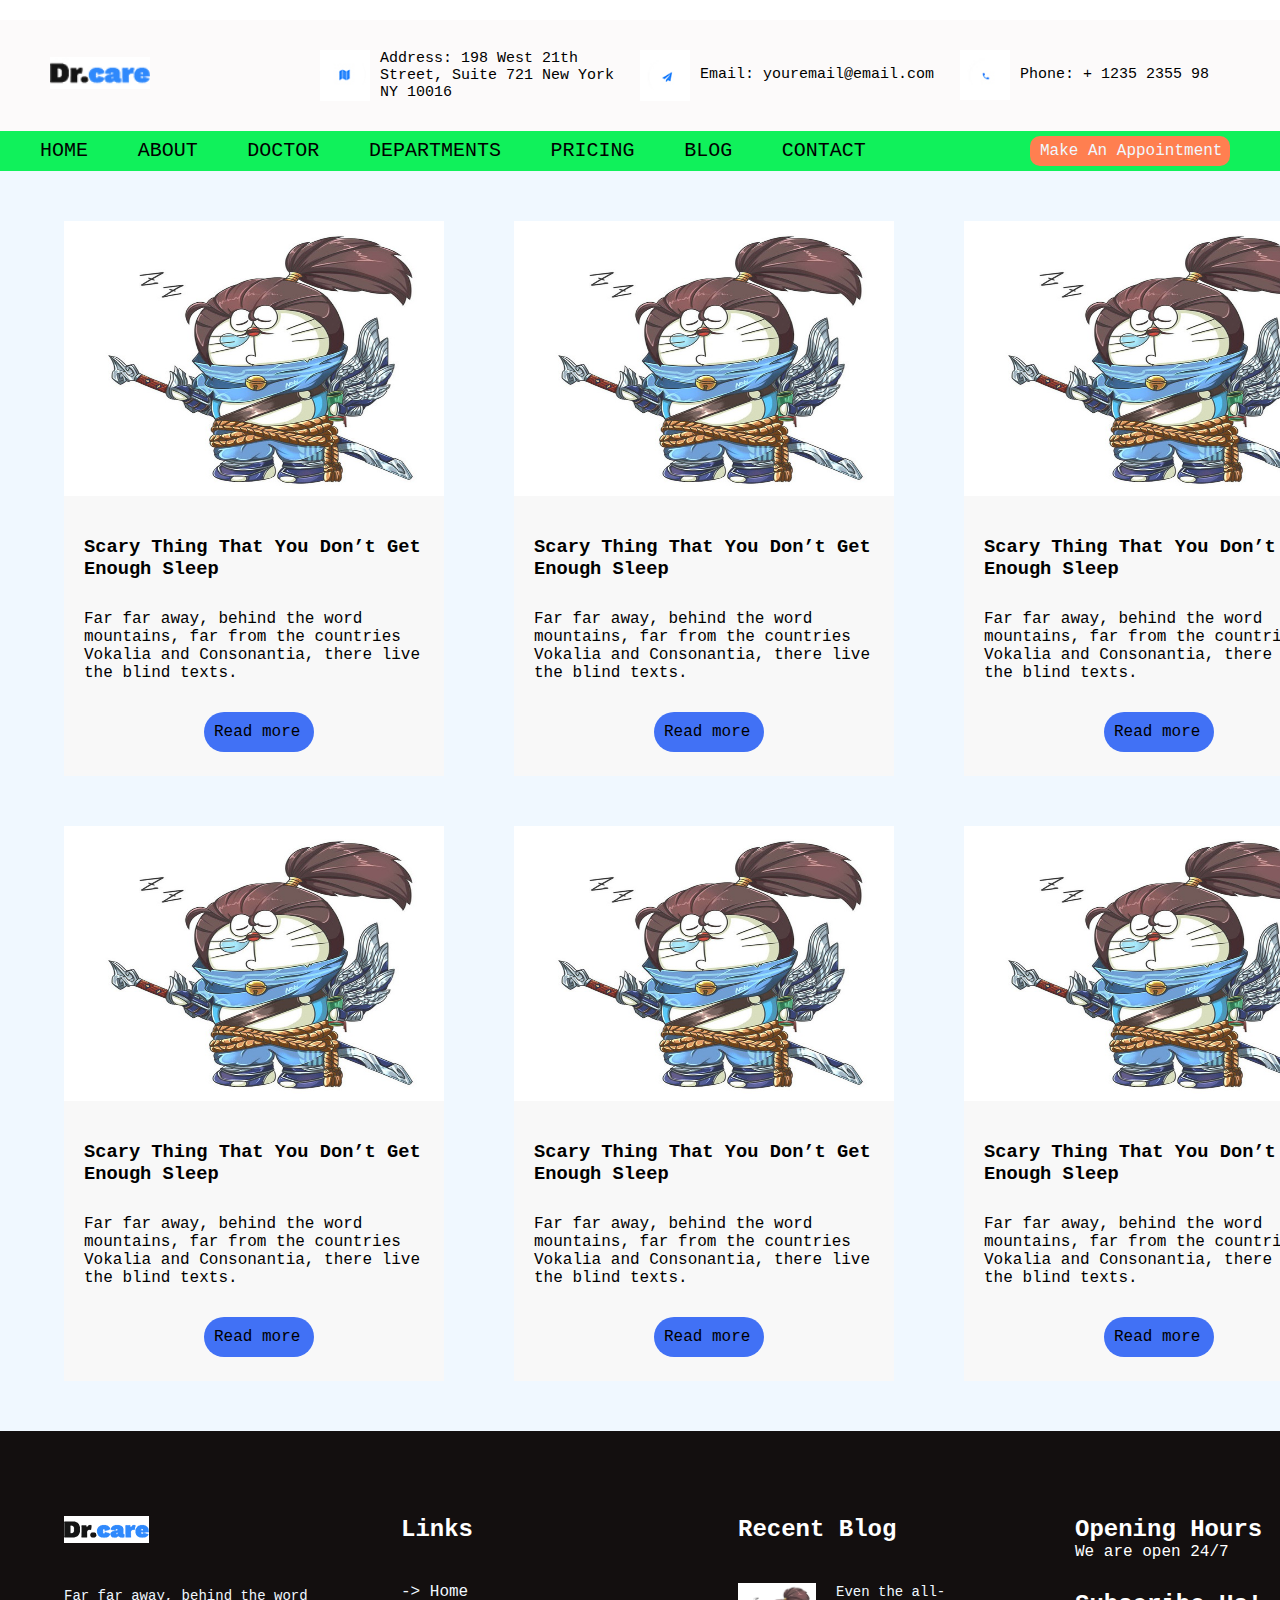
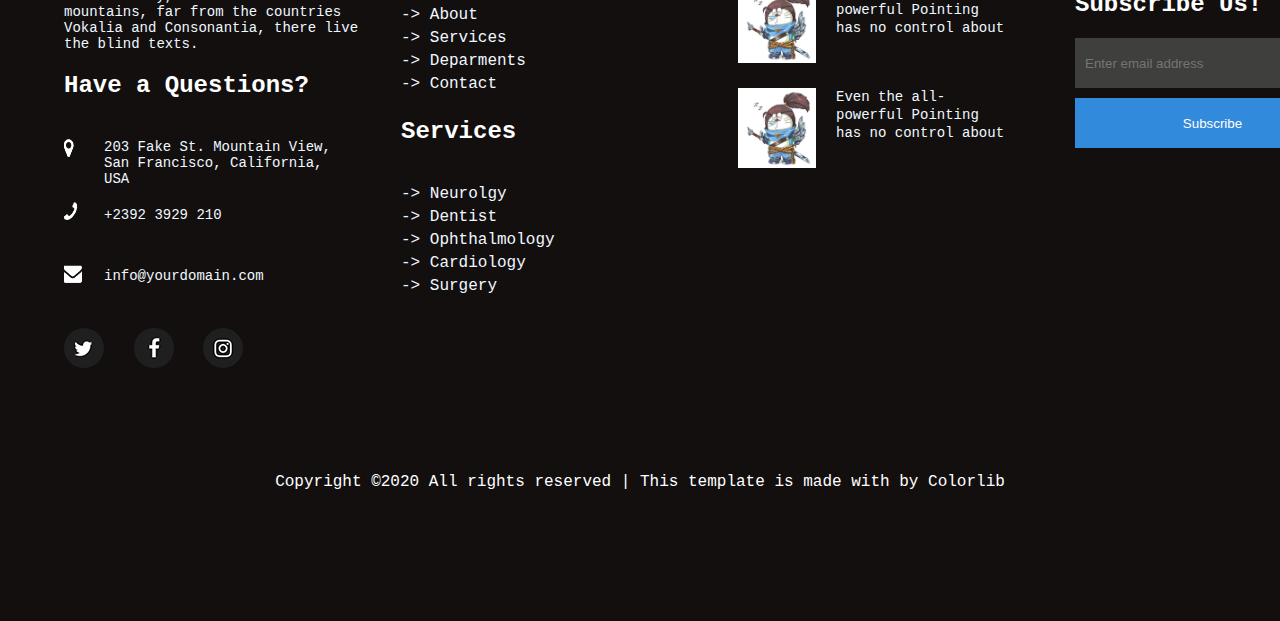
<file: blog.html>
<!DOCTYPE html>
<html lang="en">
<head>
    <meta charset="UTF-8">
    <meta name="viewport" content="width=device-width, initial-scale=1.0">
    <title>blog</title>
    <link rel="stylesheet" href="./style.css/blog.css">
</head>
<body>
    <div class="container">
        <header>
            <div class="header-nav-item">
                <div class="header-top-logo">
                    <a href="#"><img src="./images/logo.jpg" alt="" id="logo"> </a>
                </div>
                <div class="nav-item-address">
                    <div class="nav-item-address-img">
                        <img src="./images/book.jpg" alt="">
                    </div>
                    <div class="nav-item-address-desc">
                        <span>Address: 198 West 21th Street, Suite 721 New York NY 10016</span>
                    </div>
                </div>
                <div class="nav-item-email">
                    <div class="nav-item-email-img">
                        <img src="./images/vitri.jpg" alt="">
                    </div>
                    <div class="nav-item-email-desc">
                        <span>Email: youremail@email.com</span>
                    </div>
                </div>
                <div class="nav-item-phone">
                    <div class="nav-item-phone-img">
                        <img src="./images/phone.jpg" alt="">
                    </div>
                    <div class="nav-item-phone-desc">
                        <span>Phone: + 1235 2355 98</span>
                    </div>
                </div>
            </div>
            <!-- end header-nav-item -->
            <div class="header-nav-menu">
                <div class="nav-menu">
                    <nav>
                        <ul>
                            <li><a href="#">HOME</a></li>
                            <li><a href="#">ABOUT</a></li>
                            <li><a href="#">DOCTOR</a></li>
                            <li><a href="#">DEPARTMENTS</a></li>
                            <li><a href="#">PRICING</a></li>
                            <li><a href="#">BLOG</a></li>
                            <li><a href="#">CONTACT</a></li>
                        </ul>
                    </nav>
                </div>
                <div class="nav-appointment">
                    <a href="#">Make An Appointment</a>
                </div>
            </div>
            <!-- end header-nav-menu -->
        </header>
        <!-- end header -->
        <main>
            <div class="content">
                <section class="content-nav-heading">
                    <article class="nav-heading-col">
                        <div class="col-img">
                            <a href=""><img src="./images/yasuoDO.jpg" alt=""></a>
                        </div>
                        <div class="col-item">
                            <h3><a href="#">Scary Thing That You Don’t Get Enough Sleep</a></h3>
                            <p>Far far away, behind the word mountains, far from the countries Vokalia and Consonantia, there live the blind texts.</p>
                            <div class="read">
                                <a href="#">Read more</a>
                            </div>
                        </div>
                    </article>
                    <article class="nav-heading-col">
                        <div class="col-img">
                            <a href=""><img src="./images/yasuoDO.jpg" alt=""></a>
                        </div>
                        <div class="col-item">
                            <h3><a href="#">Scary Thing That You Don’t Get Enough Sleep</a></h3>
                            <p>Far far away, behind the word mountains, far from the countries Vokalia and Consonantia, there live the blind texts.</p>
                            <div class="read">
                                <a href="#">Read more</a>
                            </div>
                        </div>
                    </article>
                    <article class="nav-heading-col">
                        <div class="col-img">
                            <a href=""><img src="./images/yasuoDO.jpg" alt=""></a>
                        </div>
                        <div class="col-item">
                            <h3><a href="#">Scary Thing That You Don’t Get Enough Sleep</a></h3>
                            <p>Far far away, behind the word mountains, far from the countries Vokalia and Consonantia, there live the blind texts.</p>
                            <div class="read">
                                <a href="#">Read more</a>
                            </div>
                        </div>
                    </article>
                </section>
                <section class="content-nav-bottom">
                    <article class="nav-heading-col">
                        <div class="col-img">
                            <a href=""><img src="./images/yasuoDO.jpg" alt=""></a>
                        </div>
                        <div class="col-item">
                            <h3><a href="#">Scary Thing That You Don’t Get Enough Sleep</a></h3>
                            <p>Far far away, behind the word mountains, far from the countries Vokalia and Consonantia, there live the blind texts.</p>
                            <div class="read">
                                <a href="#">Read more</a>
                            </div>
                        </div>
                    </article>
                    <article class="nav-heading-col">
                        <div class="col-img">
                            <a href=""><img src="./images/yasuoDO.jpg" alt=""></a>
                        </div>
                        <div class="col-item">
                            <h3><a href="#">Scary Thing That You Don’t Get Enough Sleep</a></h3>
                            <p>Far far away, behind the word mountains, far from the countries Vokalia and Consonantia, there live the blind texts.</p>
                            <div class="read">
                                <a href="#">Read more</a>
                            </div>
                        </div>
                    </article>
                    <article class="nav-heading-col">
                        <div class="col-img">
                            <a href=""><img src="./images/yasuoDO.jpg" alt=""></a>
                        </div>
                        <div class="col-item">
                            <h3><a href="#">Scary Thing That You Don’t Get Enough Sleep</a></h3>
                            <p>Far far away, behind the word mountains, far from the countries Vokalia and Consonantia, there live the blind texts.</p>
                            <div class="read">
                                <a href="#">Read more</a>
                            </div>
                        </div>
                    </article>
                </section>
            </div>
            <!-- end content -->
        </main>
        <!-- end main -->
        <footer>
            <div class="footer-heading">
                <section class="footer-col-one">
                    <div class="one-logo">
                        <a href="#"><img src="./images/logo.jpg" alt=""></a>
                    </div>
                    <div class="one-text">
                        <p>Far far away, behind the word mountains, far from the countries Vokalia and Consonantia,
                            there live the blind texts.</p>
                    </div>
                    <h2>Have a Questions?</h2>
                    <div class="one-questions">
                        <div class="one-questions-img">
                            <img src="./images/address.png" alt="">
                            <img src="./images/mobileP.png" alt="">
                            <img src="./images/gmail.png" alt="">
                        </div>
                        <div class="one-questions-text">
                            <span> 203 Fake St. Mountain View, San Francisco, California, USA</span>
                            <a href="#"> +2392 3929 210 </a>
                            <a href="#" id="email"> info@yourdomain.com</a>
                        </div>
                    </div>
                    <div class="one-item">
                        <a href="#"><img src="./images/tw.png" alt=""></a>
                        <a href="#"><img src="./images/fb.png" alt=""></a>
                        <a href="#"><img src="./images/intar.png" alt=""></a>
                    </div>
                </section>
                <section class="footer-col-two">
                    <div class="two-links">
                        <h2>Links</h2>
                    </div>
                    <div class="two-nav-text">
                        <a href="#">-> Home</a>
                        <a href="#">-> About</a>
                        <a href="#">-> Services</a>
                        <a href="#">-> Deparments</a>
                        <a href="#">-> Contact</a>
                    </div>
                    <div class="tow-services">
                        <h2>Services</h2>
                    </div>
                    <div class="two-nav-ser-text">
                        <a href="#">-> Neurolgy</a>
                        <a href="#">-> Dentist</a>
                        <a href="#">-> Ophthalmology</a>
                        <a href="#">-> Cardiology</a>
                        <a href="#">-> Surgery</a>
                    </div>
                </section>
                <section class="footer-col-three">
                    <div class="three-blog">
                        <h2>Recent Blog</h2>
                    </div>
                    <div class="three-blog-item">
                        <div class="blog-item-img">
                            <img src="./images/yasuoDO.jpg" alt="">
                        </div>
                        <div class="blog-item-text">
                            <a href="#">Even the all-powerful Pointing has no control about</a>
                        </div>
                    </div>
                    <div class="three-blog-item">
                        <div class="blog-item-img">
                            <img src="./images/yasuoDO.jpg" alt="">
                        </div>
                        <div class="blog-item-text">
                            <a href="#">Even the all-powerful Pointing has no control about</a>
                        </div>
                    </div>
                </section>
                <section class="footer-col-four">
                    <div class="four-hours">
                        <h2>Opening Hours</h2>
                        <span>We are open 24/7</span>
                        <h2>Subscribe Us!</h2>
                    </div>
                    <div class="form-email">
                        <form action="#">
                            <input type="email" name="" id="gmail" placeholder="Enter email address">
                            <input type="submit" value="Subscribe" id="submit">
                        </form>
                    </div>
                </section>
            </div>
            <div class="footer-bottom">
                <span>
                    Copyright ©2020 All rights reserved | This template is made with by Colorlib
                </span>
            </div>
        </footer>
        <!-- end footer -->
    </div>
    <!-- end container -->
</body>
</html>
</file>
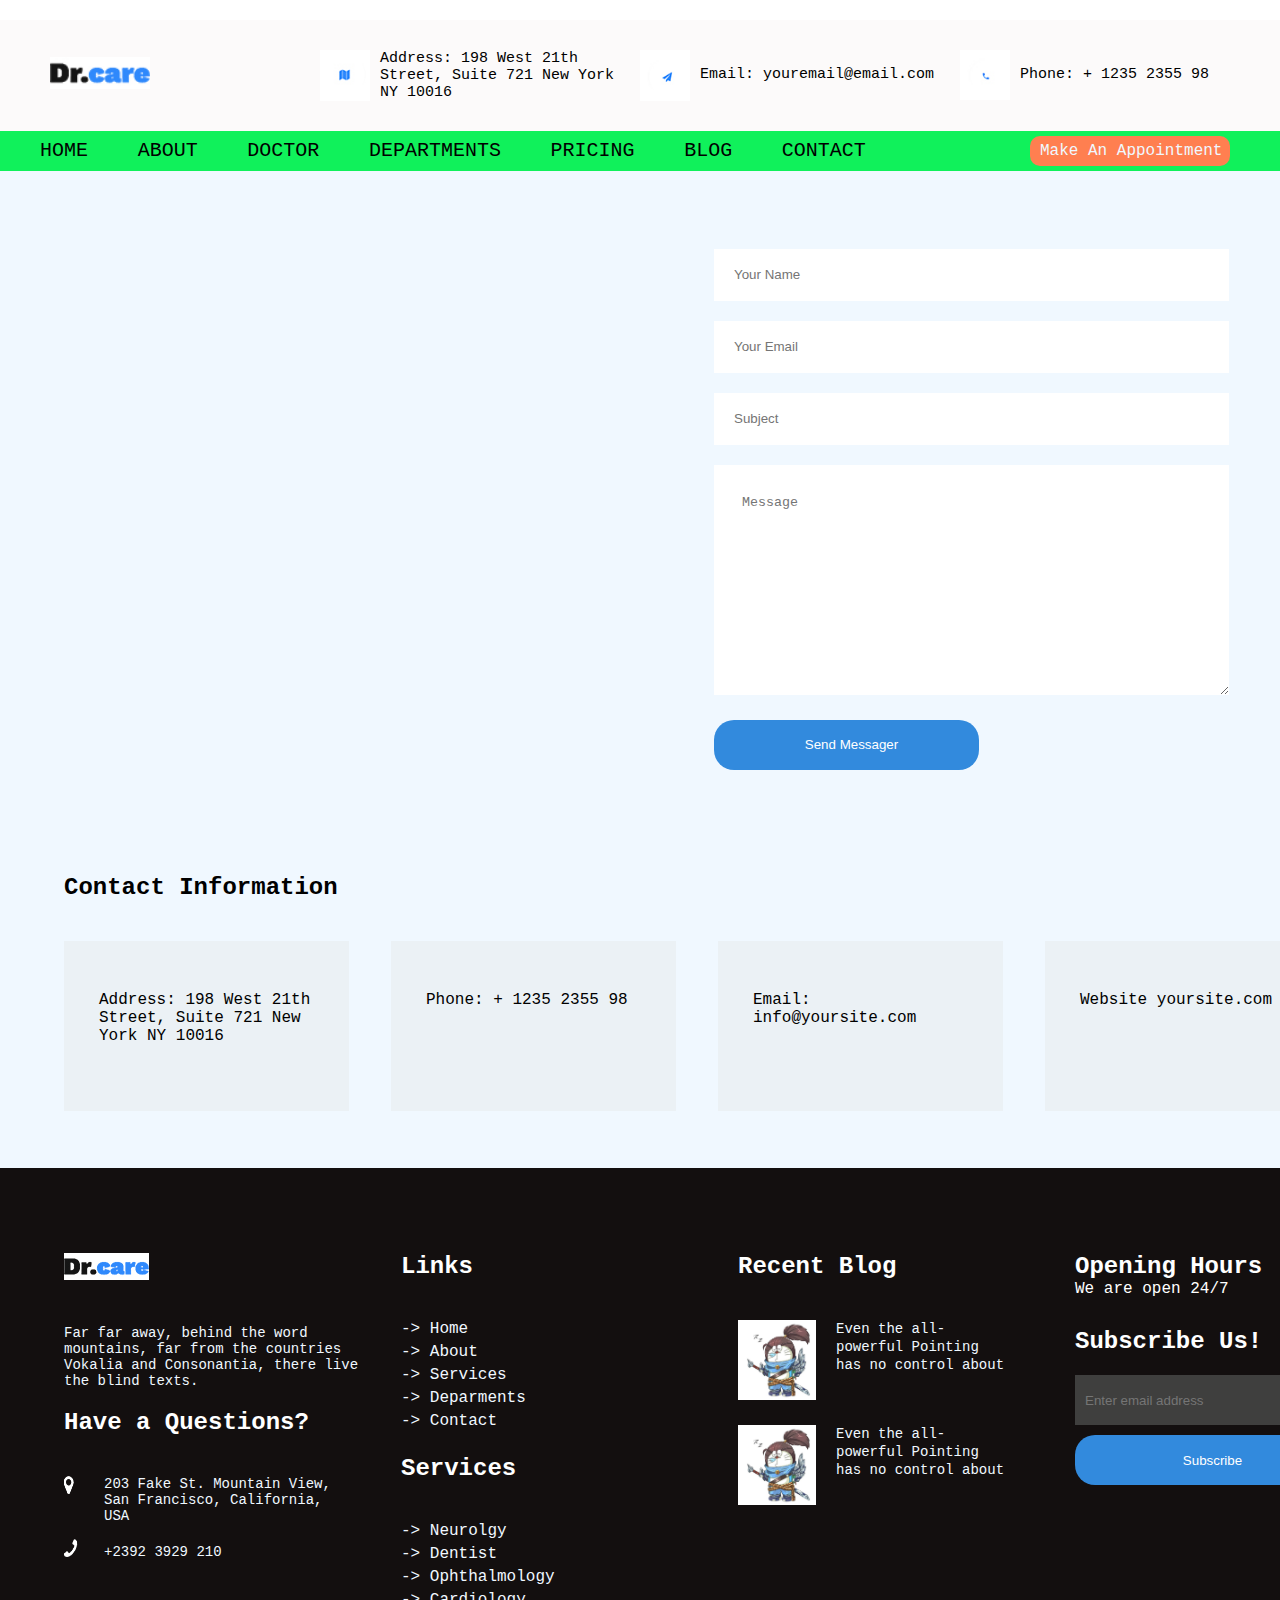
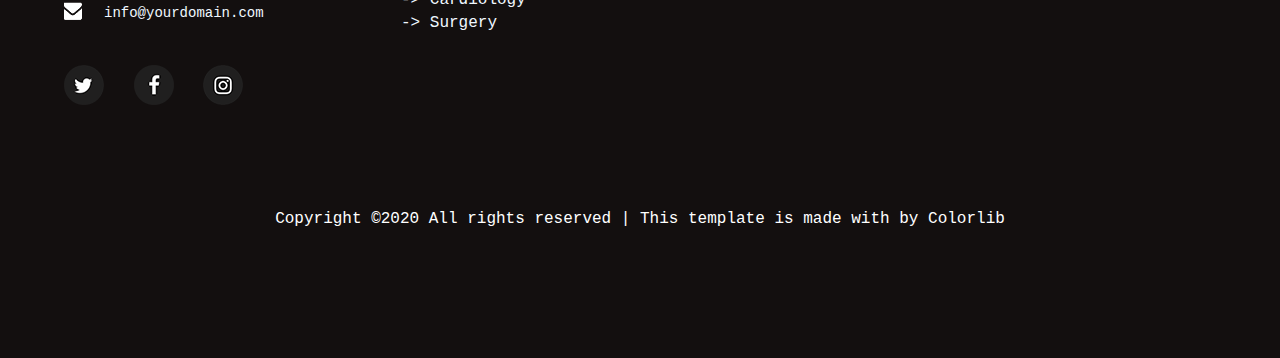
<file: contact.html>
<!DOCTYPE html>
<html lang="en">
<head>
    <meta charset="UTF-8">
    <meta name="viewport" content="width=device-width, initial-scale=1.0">
    <title>contact</title>
    <link rel="stylesheet" href="./style.css/contact.css">
</head>
<body>
    <div class="container">
        <header>
            <div class="header-nav-item">
                <div class="header-top-logo">
                    <a href="#"><img src="./images/logo.jpg" alt="" id="logo"> </a>
                </div>
                <div class="nav-item-address">
                    <div class="nav-item-address-img">
                        <img src="./images/book.jpg" alt="">
                    </div>
                    <div class="nav-item-address-desc">
                        <span>Address: 198 West 21th Street, Suite 721 New York NY 10016</span>
                    </div>
                </div>
                <div class="nav-item-email">
                    <div class="nav-item-email-img">
                        <img src="./images/vitri.jpg" alt="">
                    </div>
                    <div class="nav-item-email-desc">
                        <span>Email: youremail@email.com</span>
                    </div>
                </div>
                <div class="nav-item-phone">
                    <div class="nav-item-phone-img">
                        <img src="./images/phone.jpg" alt="">
                    </div>
                    <div class="nav-item-phone-desc">
                        <span>Phone: + 1235 2355 98</span>
                    </div>
                </div>
            </div>
            <!-- end header-nav-item -->
            <div class="header-nav-menu">
                <div class="nav-menu">
                    <nav>
                        <ul>
                            <li><a href="#">HOME</a></li>
                            <li><a href="#">ABOUT</a></li>
                            <li><a href="#">DOCTOR</a></li>
                            <li><a href="#">DEPARTMENTS</a></li>
                            <li><a href="#">PRICING</a></li>
                            <li><a href="#">BLOG</a></li>
                            <li><a href="#">CONTACT</a></li>
                        </ul>
                    </nav>
                </div>
                <div class="nav-appointment">
                    <a href="#">Make An Appointment</a>
                </div>
            </div>
            <!-- end header-nav-menu -->
        </header>
        <!-- end header -->
        <main>
            <div class="content">
                <div class="content-heading">
                    <div class="heading-ggmap">
                        <iframe src="https://www.google.com/maps/embed?pb=!1m18!1m12!1m3!1d3723.8639810443337!2d105.74459841486907!3d21.038127785993304!2m3!1f0!2f0!3f0!3m2!1i1024!2i768!4f13.1!3m3!1m2!1s0x313454b991d80fd5%3A0x53cefc99d6b0bf6f!2sFPT%20Polytechnic%20Hanoi!5e0!3m2!1sen!2s!4v1600691793238!5m2!1sen!2s" width="800" height="600" frameborder="0" style="border:0;" allowfullscreen="" aria-hidden="false" tabindex="0"></iframe>
                    </div>
                    <div class="heading-form">
                        <form action="#">
                            <input type="text" name="" id="Name" placeholder="Your Name">
                            <input type="text" name="" id="Email" placeholder="Your Email">
                            <input type="text" name="" id="Subject" placeholder="Subject">
                            <textarea name="" id="Messinger" cols="30" rows="7" placeholder=" Message"></textarea>
                            <input type="submit" name="" id="submit" value="Send Messager">
                        </form>
                    </div>
                </div>
                <div class="content-bottom">
                    <div class="content-h2">
                        <h2>Contact Information</h2>
                    </div>
                    <div class="content-contact-nav">
                        <div class="contact-nav-address">
                            <p>Address: 198 West 21th Street, Suite 721 New York NY 10016</p>
                        </div>
                        <div class="contact-nav-phone">
                            <p>Phone: + 1235 2355 98</p>
                        </div>
                        <div class="contact-nav-email">
                            <p>Email: info@yoursite.com</p>
                        </div>
                        <div class="contact-nav-website">
                            <p>Website yoursite.com</p>
                        </div>
                    </div>
                </div>
            </div>
            <!-- end content -->
        </main>
        <!-- end main -->
        <footer>
            <div class="footer-heading">
                <section class="footer-col-one">
                    <div class="one-logo">
                        <a href="#"><img src="./images/logo.jpg" alt=""></a>
                    </div>
                    <div class="one-text">
                        <p>Far far away, behind the word mountains, far from the countries Vokalia and Consonantia,
                            there live the blind texts.</p>
                    </div>
                    <h2>Have a Questions?</h2>
                    <div class="one-questions">
                        <div class="one-questions-img">
                            <img src="./images/address.png" alt="">
                            <img src="./images/mobileP.png" alt="">
                            <img src="./images/gmail.png" alt="">
                        </div>
                        <div class="one-questions-text">
                            <span> 203 Fake St. Mountain View, San Francisco, California, USA</span>
                            <a href="#"> +2392 3929 210 </a>
                            <a href="#" id="email"> info@yourdomain.com</a>
                        </div>
                    </div>
                    <div class="one-item">
                        <a href="#"><img src="./images/tw.png" alt=""></a>
                        <a href="#"><img src="./images/fb.png" alt=""></a>
                        <a href="#"><img src="./images/intar.png" alt=""></a>
                    </div>
                </section>
                <section class="footer-col-two">
                    <div class="two-links">
                        <h2>Links</h2>
                    </div>
                    <div class="two-nav-text">
                        <a href="#">-> Home</a>
                        <a href="#">-> About</a>
                        <a href="#">-> Services</a>
                        <a href="#">-> Deparments</a>
                        <a href="#">-> Contact</a>
                    </div>
                    <div class="tow-services">
                        <h2>Services</h2>
                    </div>
                    <div class="two-nav-ser-text">
                        <a href="#">-> Neurolgy</a>
                        <a href="#">-> Dentist</a>
                        <a href="#">-> Ophthalmology</a>
                        <a href="#">-> Cardiology</a>
                        <a href="#">-> Surgery</a>
                    </div>
                </section>
                <section class="footer-col-three">
                    <div class="three-blog">
                        <h2>Recent Blog</h2>
                    </div>
                    <div class="three-blog-item">
                        <div class="blog-item-img">
                            <img src="./images/yasuoDO.jpg" alt="">
                        </div>
                        <div class="blog-item-text">
                            <a href="#">Even the all-powerful Pointing has no control about</a>
                        </div>
                    </div>
                    <div class="three-blog-item">
                        <div class="blog-item-img">
                            <img src="./images/yasuoDO.jpg" alt="">
                        </div>
                        <div class="blog-item-text">
                            <a href="#">Even the all-powerful Pointing has no control about</a>
                        </div>
                    </div>
                </section>
                <section class="footer-col-four">
                    <div class="four-hours">
                        <h2>Opening Hours</h2>
                        <span>We are open 24/7</span>
                        <h2>Subscribe Us!</h2>
                    </div>
                    <div class="form-email">
                        <form action="#">
                            <input type="email" name="" id="gmail" placeholder="Enter email address">
                            <input type="submit" value="Subscribe" id="submit">
                        </form>
                    </div>
                </section>
            </div>
            <div class="footer-bottom">
                <span>
                    Copyright ©2020 All rights reserved | This template is made with by Colorlib
                </span>
            </div>
        </footer>
        <!-- end footer -->
    </div>
</body>
</html>
</file>
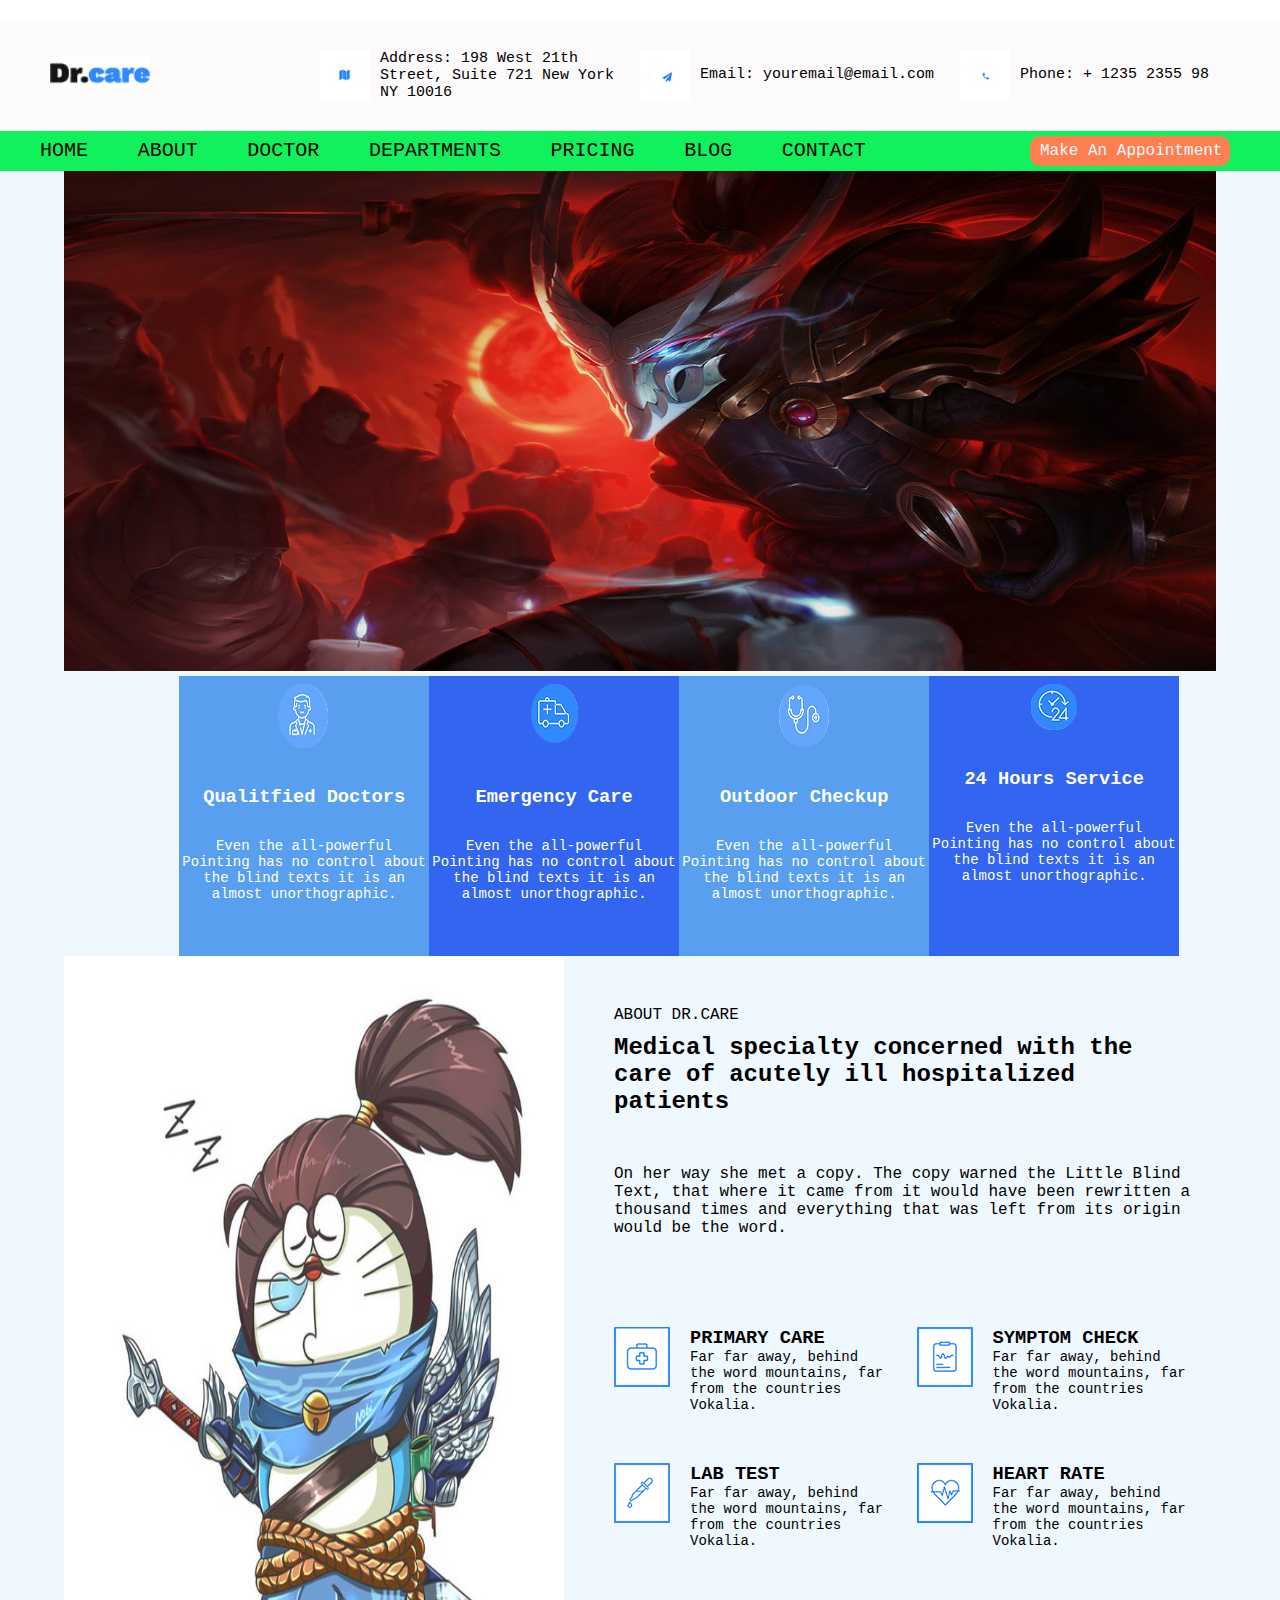
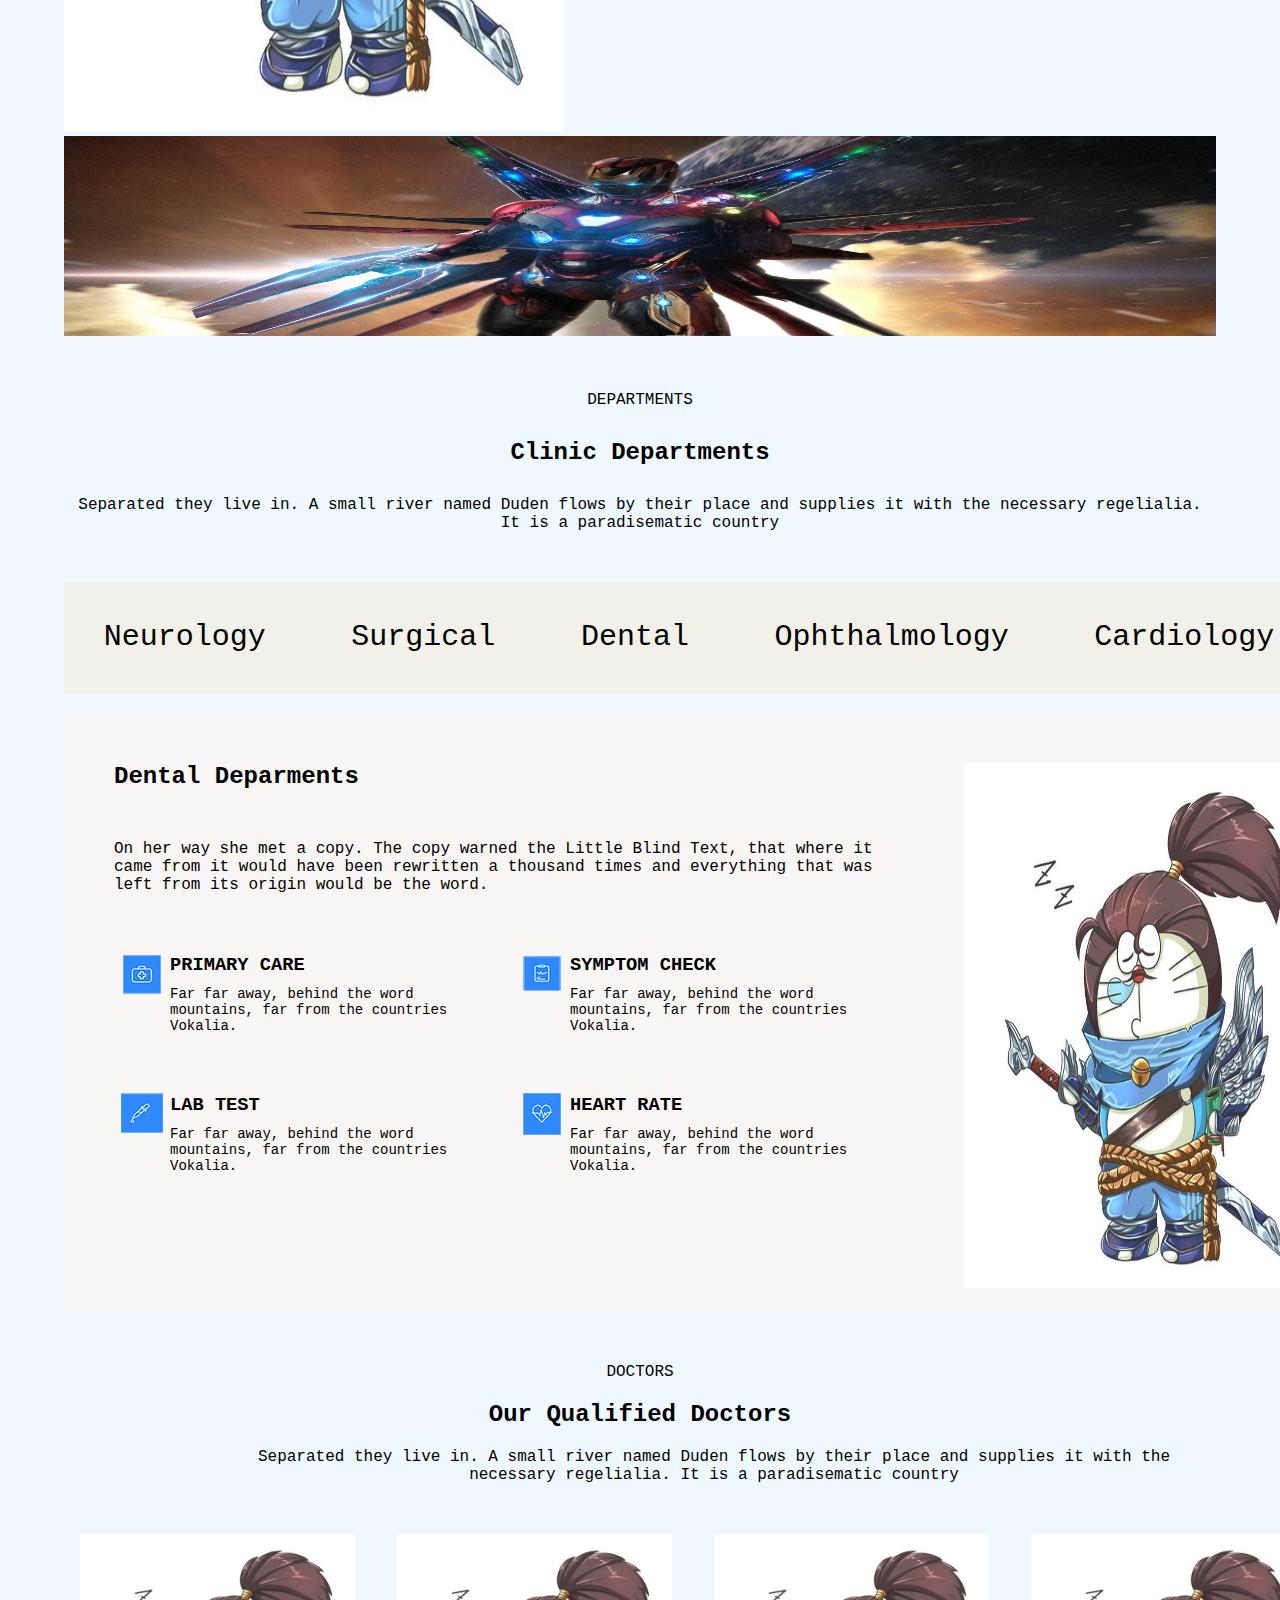
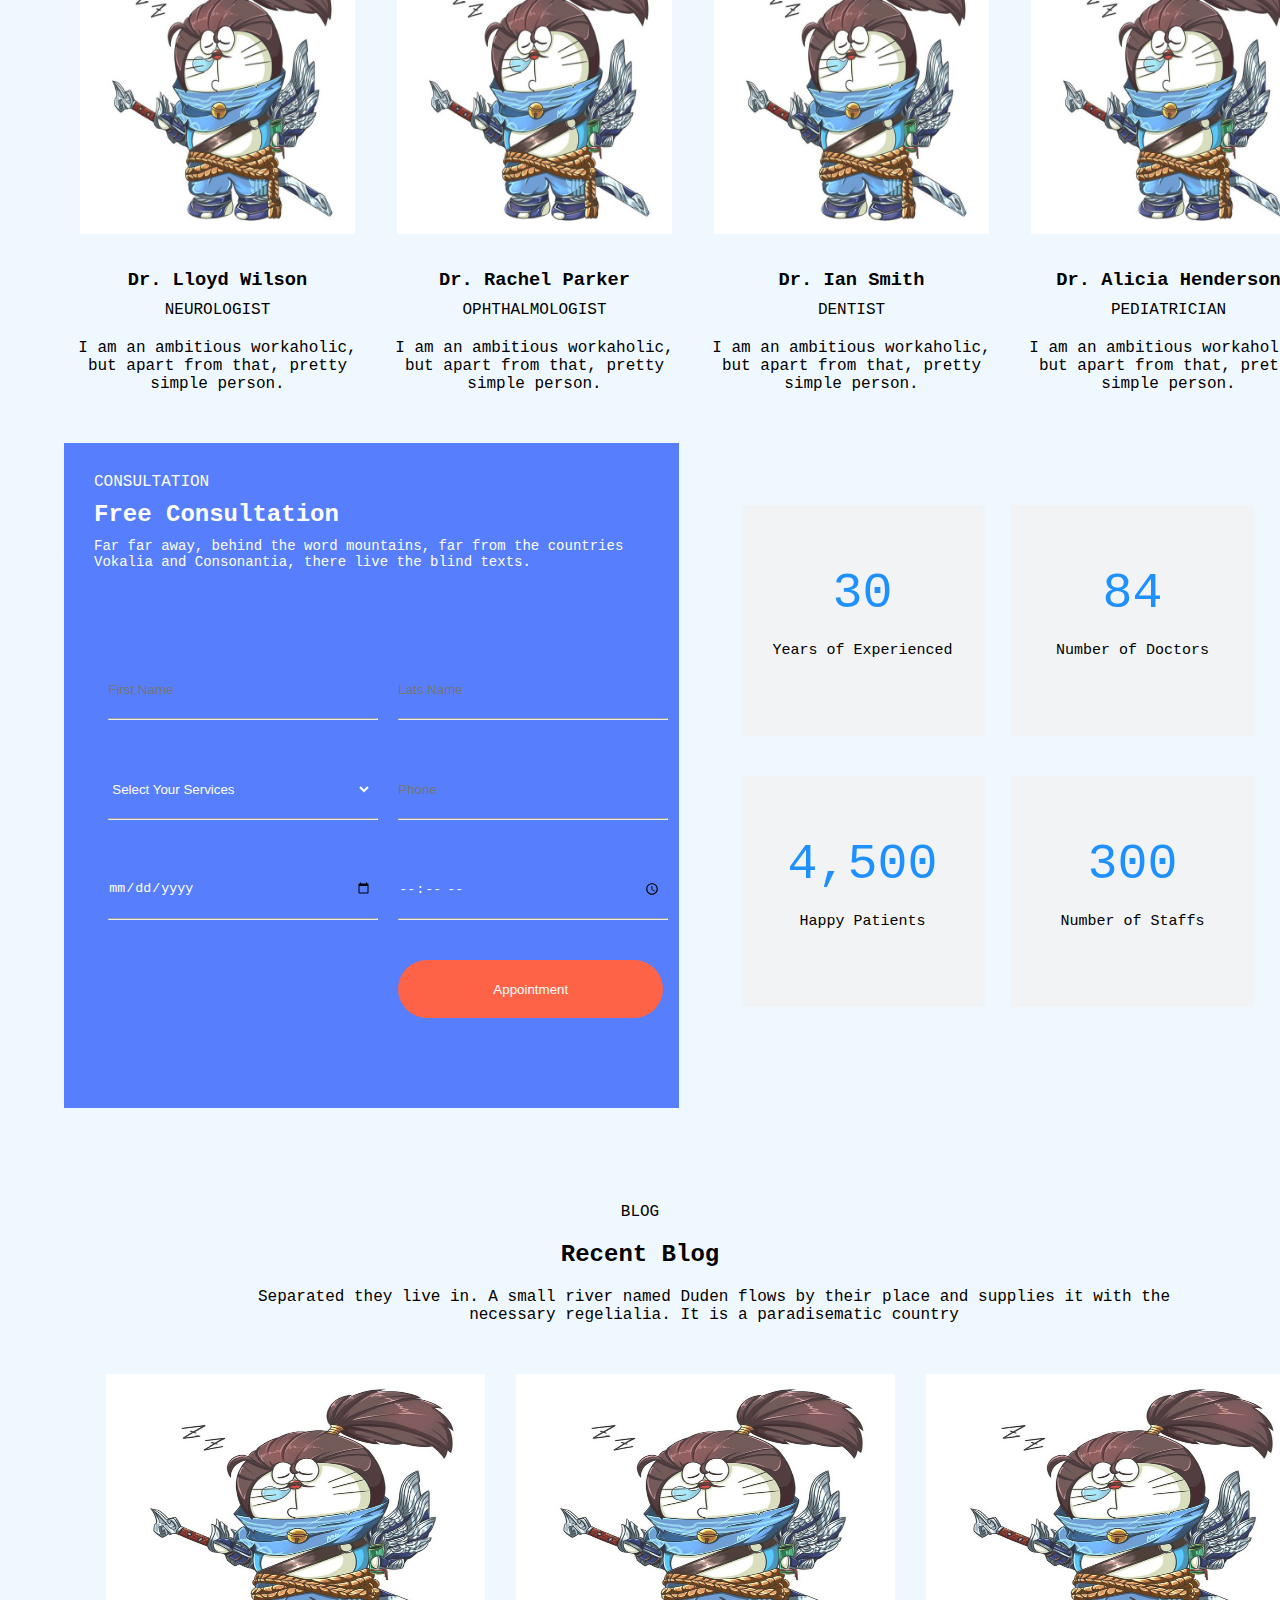
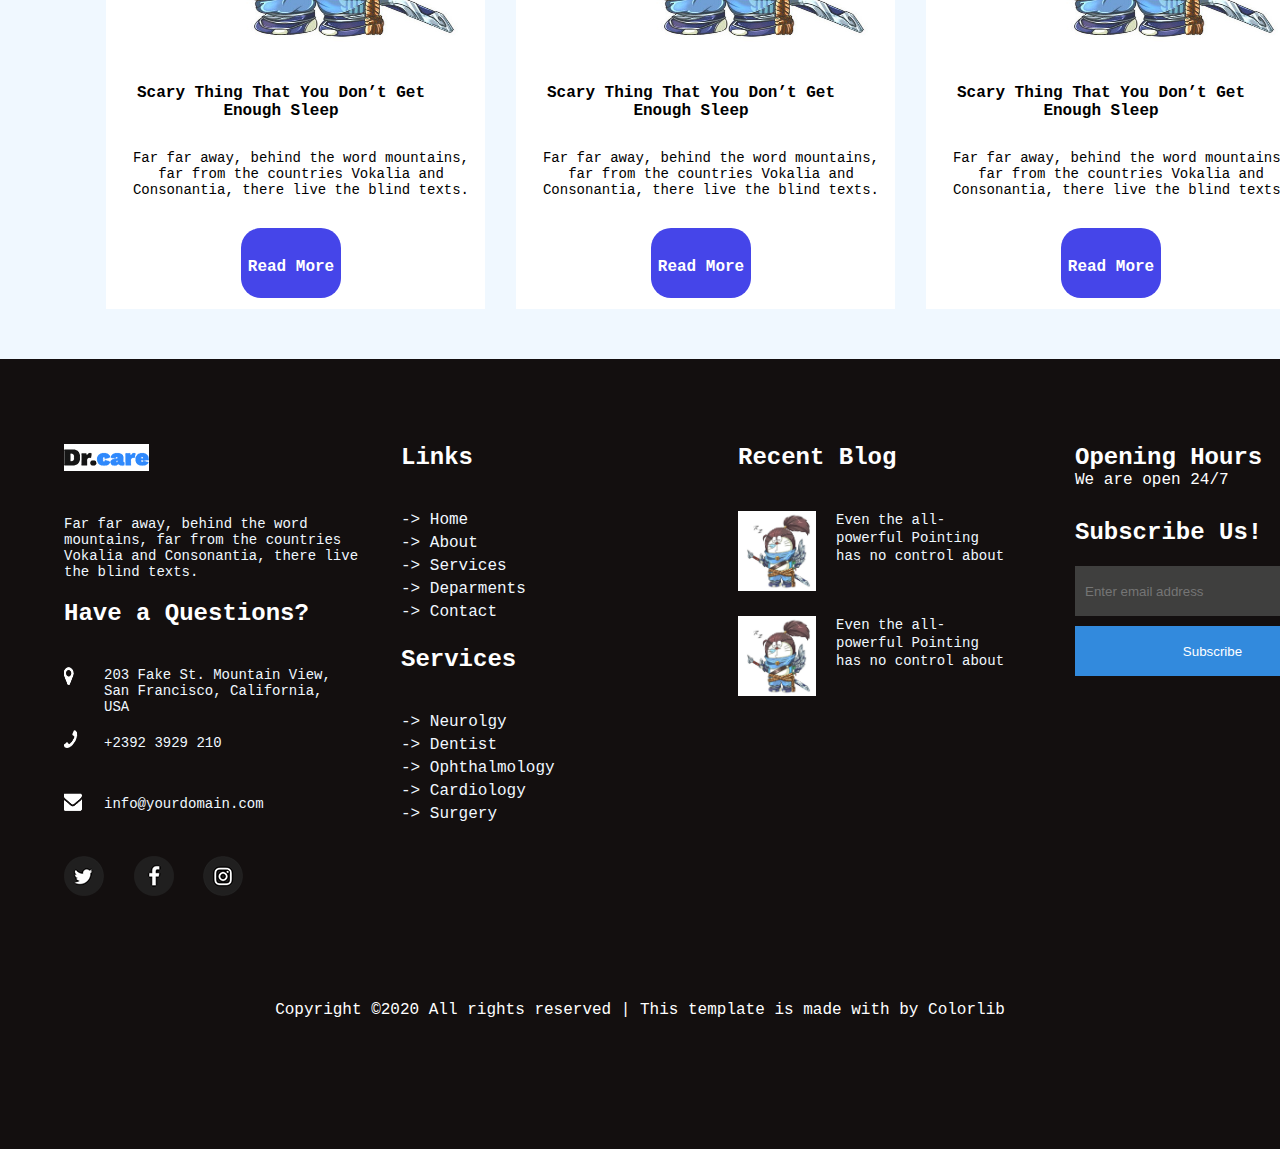
<file: docter.html>
<!DOCTYPE html>
<html lang="en">

<head>
    <meta charset="UTF-8">
    <meta name="viewport" content="width=device-width, initial-scale=1.0">
    <title>doctor</title>
    <link rel="stylesheet" href="./style.css/style.css">
</head>

<body>
    <div class="container">
        <header>
            <div class="header-nav-item">
                <div class="header-top-logo">
                    <a href="#"><img src="./images/logo.jpg" alt="" id="logo"> </a>
                </div>
                <div class="nav-item-address">
                    <div class="nav-item-address-img">
                        <img src="./images/book.jpg" alt="">
                    </div>
                    <div class="nav-item-address-desc">
                        <span>Address: 198 West 21th Street, Suite 721 New York NY 10016</span>
                    </div>
                </div>
                <div class="nav-item-email">
                    <div class="nav-item-email-img">
                        <img src="./images/vitri.jpg" alt="">
                    </div>
                    <div class="nav-item-email-desc">
                        <span>Email: youremail@email.com</span>
                    </div>
                </div>
                <div class="nav-item-phone">
                    <div class="nav-item-phone-img">
                        <img src="./images/phone.jpg" alt="">
                    </div>
                    <div class="nav-item-phone-desc">
                        <span>Phone: + 1235 2355 98</span>
                    </div>
                </div>
            </div>
            <!-- end header-nav-item -->
            <div class="header-nav-menu">
                <div class="nav-menu">
                    <nav>
                        <ul>
                            <li><a href="#">HOME</a></li>
                            <li><a href="#">ABOUT</a></li>
                            <li><a href="#">DOCTOR</a></li>
                            <li><a href="#">DEPARTMENTS</a></li>
                            <li><a href="#">PRICING</a></li>
                            <li><a href="#">BLOG</a></li>
                            <li><a href="#">CONTACT</a></li>
                        </ul>
                    </nav>
                </div>
                <div class="nav-appointment">
                    <a href="#">Make An Appointment</a>
                </div>
            </div>
            <!-- end header-nav-menu -->
        </header>
        <!-- end header -->
        <main>
            <div class="banner">
                <a href="#"><img src="./images/Yasuo.jpg" alt=""></a>
            </div>
            <!-- end banner -->
            <div class="content">
                <section class="content-top-nav-item">
                    <article class="content-top-nav-item-doctors">
                        <img src="./images/pesion.png" alt="">
                        <h3>Qualitfied Doctors</h3>
                        <p>Even the all-powerful Pointing has no control about the blind texts it is an almost unorthographic.</p>
                    </article>
                    <article class="content-top-nav-item-care">
                        <img src="./images/114.png" alt="">
                        <h3>Emergency Care</h3>
                        <p>Even the all-powerful Pointing has no control about the blind texts it is an almost unorthographic.</p>
                    </article>
                    <article class="content-top-nav-item-checkup">
                        <img src="./images/tainghe.png" alt="">
                        <h3>Outdoor Checkup</h3>
                        <p>Even the all-powerful Pointing has no control about the blind texts it is an almost unorthographic.</p>
                    </article>
                    <article class="content-top-nav-item-service">
                        <img src="./images/24h.png" alt="">
                        <h3>24 Hours Service</h3>
                        <p>Even the all-powerful Pointing has no control about the blind texts it is an almost unorthographic.</p>
                    </article>
                </section>
                <!-- end content-top-nav-item -->
                <section class="content-intro-item">
                    <div class="content-intro-item-img">
                        <img src="./images/yasuoDO.jpg" alt="">
                    </div>
                    <div class="content-intro-item-desc">
                        <article>
                            <div class="content-intro-item-desc-heading">
                                <span>ABOUT DR.CARE</span>
                                <h2>Medical specialty concerned with the care of acutely ill hospitalized patients</h2>
                                <p>On her way she met a copy. The copy warned the Little Blind Text, that where it came
                                    from it would have been rewritten a thousand times and everything that was left from
                                    its origin would be the word.</p>
                            </div>
                            <div class="content-intro-item-desc-center">
                                <div class="center-intro-item-heading">
                                    <div class="center-service">
                                        <div class="center-service-img">
                                            <img src="./images/cuuho.png" alt="">
                                        </div>
                                        <div class="center-service-text">
                                            <h3>PRIMARY CARE</h3>
                                            <p>Far far away, behind the word mountains, far from the countries Vokalia.</p>
                                        </div>
                                    </div>
                                    <div class="center-service">
                                        <div class="center-service-img">
                                            <img src="./images/kim.png" alt="">
                                        </div>
                                        <div class="center-service-text">
                                            <h3>LAB TEST</h3>
                                            <p>Far far away, behind the word mountains, far from the countries Vokalia.</p>
                                        </div>
                                    </div>
                                </div>
                                <div class="center-intro-item-bottom">
                                    <div class="center-service">
                                        <div class="center-service-img">
                                            <img src="./images/tui.png" alt="">
                                        </div>
                                        <div class="center-service-text">
                                            <h3>SYMPTOM CHECK</h3>
                                            <p>Far far away, behind the word mountains, far from the countries Vokalia.</p>
                                        </div>
                                    </div>
                                    <div class="center-service">
                                        <div class="center-service-img">
                                            <img src="./images/tim.png" alt="">
                                        </div>
                                        <div class="center-service-text">
                                            <h3>HEART RATE</h3>
                                            <p>Far far away, behind the word mountains, far from the countries Vokalia.</p>
                                        </div>
                                    </div>
                                </div>
                            </div>
                        </article>
                    </div>
                </section>
                <!-- end content-intro -->
                <div class="content-banner">
                    <a href="#"><img src="./images/iroman2.jpg" alt=""></a>
                </div>
                <!-- end content-banner -->
                <section class="content-center-departments">
                    <article>
                        <span>DEPARTMENTS</span>
                        <h2>Clinic Departments</h2>
                        <p>Separated they live in. A small river named Duden flows by their place and supplies it with
                            the necessary regelialia. It is a paradisematic country</p>
                    </article>
                </section>
                <section class="content-center-nav">
                    <nav class="content-center-nav-menu">
                        <ul>
                            <li><a href="#">Neurology</a></li>
                            <li><a href="#">Surgical</a></li>
                            <li><a href="#">Dental</a></li>
                            <li><a href="#">Ophthalmology</a></li>
                            <li><a href="#">Cardiology</a></li>
                        </ul>
                    </nav>
                    <article class="content-center-intro-dantal">
                        <div class="content-center-intro-dantal-item">
                            <div class="dantal-item-desc">
                                <h2>Dental Deparments</h2>
                                <p>On her way she met a copy. The copy warned the Little Blind Text, that where it came
                                    from it would have been rewritten a thousand times and everything that was left from
                                    its origin would be the word.</p>
                            </div>
                            <div class="dantal-item-nav">
                                <div class="dantal-item-nav-care-lab">
                                    <div class="dantal-item-nav-care">
                                        <div class="dantal-item-nav-care-img">
                                            <img src="./images/++.png" alt="">
                                        </div>
                                        <div class="dantal-item-nav-care-text">
                                            <h3>PRIMARY CARE</h3>
                                            <p>Far far away, behind the word mountains, far from the countries Vokalia.
                                            </p>
                                        </div>
                                    </div>
                                    <div class="dantal-item-nav-lab">
                                        <div class="dantal-item-nav-lab">
                                            <div class="dantal-item-nav-lab-img">
                                                <img src="./images/pen2.png" alt="">
                                            </div>
                                            <div class="dantal-item-nav-lab-text">
                                                <h3>LAB TEST</h3>
                                                <p>Far far away, behind the word mountains, far from the countries
                                                    Vokalia.</p>
                                            </div>
                                        </div>
                                    </div>
                                </div>
                                <div class="dantal-item-nav-check-rate">
                                    <div class="dantal-item-nav-check">
                                        <div class="dantal-item-nav-check-img">
                                            <img src="./images/book2 copy.png" alt="">
                                        </div>
                                        <div class="dantal-item-nav-check-text">
                                            <h3>SYMPTOM CHECK</h3>
                                            <p>Far far away, behind the word mountains, far from the countries Vokalia.
                                            </p>
                                        </div>
                                    </div>
                                    <div class="dantal-item-nav-rate">
                                        <div class="dantal-item-nav-rate">
                                            <div class="dantal-item-nav-rate-img">
                                                <img src="./images/tim2.png" alt="">
                                            </div>
                                            <div class="dantal-item-nav-rate-text">
                                                <h3>HEART RATE</h3>
                                                <p>Far far away, behind the word mountains, far from the countries
                                                    Vokalia.</p>
                                            </div>
                                        </div>
                                    </div>
                                </div>
                            </div>
                        </div>
                        <div class="content-center-intro-dantal-item-img">
                            <img src="./images/yasuoDO.jpg" alt="">
                        </div>
                    </article>
                    <!-- end content-center-intro-dantal -->
                </section>
                <section class="content-intro-Qualified">
                    <span>DOCTORS</span>
                    <h2>Our Qualified Doctors</h2>
                    <p>Separated they live in. A small river named Duden flows by their place and supplies it with the
                        necessary regelialia. It is a paradisematic country</p>
                </section>
                <section class="content-intro-nav-doctors-top">
                    <article class="nav-doctors-top">
                        <img src="./images/yasuoDO.jpg" alt="">
                        <h3>Dr. Lloyd Wilson</h3>
                        <span>NEUROLOGIST</span>
                        <p>I am an ambitious workaholic, but apart from that, pretty simple person.</p>
                    </article>
                    <article class="nav-doctors-top">
                        <img src="./images/yasuoDO.jpg" alt="">
                        <h3>Dr. Rachel Parker</h3>
                        <span>OPHTHALMOLOGIST</span>
                        <p>I am an ambitious workaholic, but apart from that, pretty simple person.</p>
                    </article>
                    <article class="nav-doctors-top">
                        <img src="./images/yasuoDO.jpg" alt="">
                        <h3>Dr. Ian Smith</h3>
                        <span>DENTIST</span>
                        <p>I am an ambitious workaholic, but apart from that, pretty simple person.</p>
                    </article>
                    <article class="nav-doctors-top">
                        <img src="./images/yasuoDO.jpg" alt="">
                        <h3>Dr. Alicia Henderson</h3>
                        <span>PEDIATRICIAN</span>
                        <p>I am an ambitious workaholic, but apart from that, pretty simple person.</p>
                    </article>
                </section>
                <section class="content-doctors-advisory">
                    <div class="content-doctors-advisory-consultation">
                        <div class="doctors-advisory-consultation-heading">
                            <span>CONSULTATION</span>
                            <h2>Free Consultation</h2>
                            <p>Far far away, behind the word mountains, far from the countries Vokalia and Consonantia,
                                there live the blind texts.</p>
                        </div>
                        <div class="octors-advisory-consultation-validate">
                            <form action="" class="octors-advisory-consultation-validate">
                                <div class="validate-left">
                                    <input type="text" name="" id="firstName" placeholder="First Name" required>
                                    <hr>
                                <select name="" id="">
                                    <option value="Home">Select Your Services</option>
                                    <option value="Neurology">Neurology</option>
                                    <option value="Cardiology">Cardiology</option>
                                    <option value="Dental">Dental</option>
                                    <option value="Ophthalmology">Ophthalmology</option>
                                    <option value="Services">Services</option>
                                </select>
                                <hr>
                                <input type="date" name="" id="date" placeholder="Date">
                                <hr>
                                </div>
                                <div class="validate-right">
                                    <input type="text" name="" id="lastName" placeholder="Lats Name" required>
                                    <hr>
                                <input type="number" name="" id="phone" placeholder="Phone" min="1" required>
                                <hr>
                                <input type="time" name="" id="time" placeholder="Time">
                                <hr>
                                <input type="button" name="" id="button" value="Appointment">
                                </div>
                                
                            </form>
                        </div>
                    </div>
                    <div class="content-doctors-advisory-information">
                        <div class="advisory-information-heading">
                            <div class="advisory-information-item-one">
                                <span>30</span>
                                <p>Years of Experienced</p>
                            </div>
                            <div class="advisory-information-item-two">
                                <span>4,500 </span>
                                <p>Happy Patients </p>
                            </div>
                        </div>
                        <div class="advisory-information-bottom">
                            <div class="advisory-information-item-one">
                                <span>84</span>
                                <p>Number of Doctors</p>
                            </div>
                            <div class="advisory-information-item-two">
                                <span>300</span>
                                <p>Number of Staffs</p>
                            </div>
                        </div>
                    </div>
                </section>
                <section>
                    <div class="recent-blog">
                        <span>BLOG</span>
                        <h2>Recent Blog</h2>
                        <p>Separated they live in. A small river named Duden flows by their place and supplies it with
                            the necessary regelialia. It is a paradisematic country</p>
                    </div>
                </section>
                <section class="content-blog">
                    <article class="blog-nav">
                        <div class="blog-nav-img">
                            <a href="#"><img src="./images/yasuoDO.jpg" alt=""></a>
                        </div>
                        <div class="blog-nav-desc">
                            <a href="#">Scary Thing That You Don’t Get Enough Sleep</a>
                            <p>Far far away, behind the word mountains, far from the countries Vokalia and Consonantia,
                                there live the blind texts.</p>
                                <a href="#" class="btn">Read More</a>
                        </div>
                    </article>
                    <article class="blog-nav">
                        <div class="blog-nav-img">
                            <a href="#"><img src="./images/yasuoDO.jpg" alt=""></a>
                        </div>
                        <div class="blog-nav-desc">
                            <a href="#">Scary Thing That You Don’t Get Enough Sleep</a>
                            <p>Far far away, behind the word mountains, far from the countries Vokalia and Consonantia,
                                there live the blind texts.</p>
                                <a href="#" class="btn">Read More</a>
                        </div>
                    </article>
                    <article class="blog-nav">
                        <div class="blog-nav-img">
                            <a href="#"><img src="./images/yasuoDO.jpg" alt=""></a>
                        </div>
                        <div class="blog-nav-desc">
                            <a href="#">Scary Thing That You Don’t Get Enough Sleep</a>
                            <p>Far far away, behind the word mountains, far from the countries Vokalia and Consonantia,
                                there live the blind texts.</p>
                                <a href="#" class="btn">Read More</a>
                        </div>
                    </article>
                </section>
            </div>
            <!-- end content -->
        </main>
        <!-- end main -->
        <footer>
            <div class="footer-heading">
                <section class="footer-col-one">
                    <div class="one-logo">
                        <a href="#"><img src="./images/logo.jpg" alt=""></a>
                    </div>
                    <div class="one-text">
                        <p>Far far away, behind the word mountains, far from the countries Vokalia and Consonantia,
                            there live the blind texts.</p>
                    </div>
                    <h2>Have a Questions?</h2>
                    <div class="one-questions">
                        <div class="one-questions-img">
                            <img src="./images/address.png" alt="">
                            <img src="./images/mobileP.png" alt="">
                            <img src="./images/gmail.png" alt="">
                        </div>
                        <div class="one-questions-text">
                            <span> 203 Fake St. Mountain View, San Francisco, California, USA</span>
                            <a href="#"> +2392 3929 210 </a>
                            <a href="#" id="email"> info@yourdomain.com</a>
                        </div>
                    </div>
                    <div class="one-item">
                        <a href="#"><img src="./images/tw.png" alt=""></a>
                        <a href="#"><img src="./images/fb.png" alt=""></a>
                        <a href="#"><img src="./images/intar.png" alt=""></a>
                    </div>
                </section>
                <section class="footer-col-two">
                    <div class="two-links">
                        <h2>Links</h2>
                    </div>
                    <div class="two-nav-text">
                        <a href="#">-> Home</a>
                        <a href="#">-> About</a>
                        <a href="#">-> Services</a>
                        <a href="#">-> Deparments</a>
                        <a href="#">-> Contact</a>
                    </div>
                    <div class="tow-services">
                        <h2>Services</h2>
                    </div>
                    <div class="two-nav-ser-text">
                        <a href="#">-> Neurolgy</a>
                        <a href="#">-> Dentist</a>
                        <a href="#">-> Ophthalmology</a>
                        <a href="#">-> Cardiology</a>
                        <a href="#">-> Surgery</a>
                    </div>
                </section>
                <section class="footer-col-three">
                    <div class="three-blog">
                        <h2>Recent Blog</h2>
                    </div>
                    <div class="three-blog-item">
                        <div class="blog-item-img">
                            <img src="./images/yasuoDO.jpg" alt="">
                        </div>
                        <div class="blog-item-text">
                            <a href="#">Even the all-powerful Pointing has no control about</a>
                        </div>
                    </div>
                    <div class="three-blog-item">
                        <div class="blog-item-img">
                            <img src="./images/yasuoDO.jpg" alt="">
                        </div>
                        <div class="blog-item-text">
                            <a href="#">Even the all-powerful Pointing has no control about</a>
                        </div>
                    </div>
                </section>
                <section class="footer-col-four">
                    <div class="four-hours">
                        <h2>Opening Hours</h2>
                        <span>We are open 24/7</span>
                        <h2>Subscribe Us!</h2>
                    </div>
                    <div class="form-email">
                        <form action="#">
                            <input type="email" name="" id="gmail" placeholder="Enter email address">
                            <input type="submit" value="Subscribe" id="submit">
                        </form>
                    </div>
                </section>
            </div>
            <div class="footer-bottom">
                <span>
                    Copyright ©2020 All rights reserved | This template is made with by Colorlib
                </span>
            </div>
        </footer>
        <!-- end footer -->
    </div>
    <!-- end container -->
    <!-- tam on -->
</body>

</html>
</file>
<file: style.css/blog.css>
*{
    margin: 0px;
    padding: 0px;
}
.container{
    font-family: 'Courier New', Courier, monospace;
    background-color: aliceblue;
}
header{
    margin-top: 20px;
}
#logo{
    width: 100px;
    padding-top: 7px;
    padding-left: 50px;
}
main{
    margin-left: 5%;
    margin-right: 5%;
}
.header-nav-item{
    display: grid;
    grid-template-columns: 1fr 1fr 1fr 1fr;
    padding-top: 30px;
    background-color: #fcfafafb;
}
.header-nav-item img{
    width: 50px;
}
.nav-item-address,.nav-item-email,.nav-item-phone{
    display: grid;
    grid-template-columns: 50px 1fr;
    grid-gap: 10px;
}
.nav-item-address-desc span{
    display: block;
    font-size: 15px;
    padding-bottom: 30px;
}
.nav-item-email-desc span,.nav-item-phone-desc span{
    display: block;
    font-size: 15px;
    margin-top: 16px;
}
.header-nav-menu{
    background-color: rgb(16, 241, 91);
    display: grid;
    grid-template-columns: 1fr 250px;
    height: 40px;
}
.nav-menu ul li{
    display: inline;
    padding-left: 20px;
}
.nav-menu ul li a{
    text-decoration: none;
    color: black;
    font-size: 20px;
    padding-left: 20px;
    line-height: 40px;
}
.nav-menu ul li a:hover{
    color: rgb(235, 23, 23);
}
.nav-appointment{
    width: 200px;
    height: 30px;
    background-color: coral;
    display: block;
    margin-top: 5px;
    border-radius: 10px;
}
.nav-appointment a{
    text-decoration: none;
    margin-top: 20px;
    line-height: 30px;
    padding-left: 10px;
    color: aliceblue;
}
main{
    margin-left: 5%;
    margin-right: 5%;
    margin-top: 50px;
    margin-bottom: 50px;
}
.col-img img{
    width: 380px;
    height: 275px;

}
.content-nav-heading,.content-nav-bottom{
    display: grid;
    grid-template-columns: 380px 380px 380px;
    grid-gap: 70px;
    margin-bottom: 50px;
}
.nav-heading-col{
    background-color: rgb(248, 248, 248);
    height: 555px;
}
.col-item{
    padding: 0px 20px;
    padding-top: 35px;
}
.col-item a{
    text-decoration: none;
    color: black;
}
.col-item h3{
    margin-bottom: 30px;
}
.col-item p{
    margin-bottom: 30px;
}
.read{
    width: 100px;
    height: 40px;
    border-radius: 20px;
    background-color: rgb(65, 113, 245);
    color: #ffffff;
    line-height: 40px;
    padding-left: 10px;
   margin-left: 120px;
}

footer{
    background-color: rgb(19, 15, 15);
    color: #ffffff;
    height: 790px;
}
.footer-heading{
    padding-top: 85px;
    display: grid;
    grid-template-columns: 307px 307px 307px 307px;
    grid-gap: 30px;
    margin-left: 5%;
    margin-right: 5%;
    margin-bottom: 50px;
}
.one-logo,.two-links h2,.three-blog h2{
    padding-bottom: 40px;
}
.one-text,.two-nav-text,.three-blog-item,.four-hours{
    padding-bottom: 20px;
}
.one-text p{
    font-size: 14px;
    color: aliceblue;
}
.one-questions{
    padding-top: 40px;
    display: grid;
    grid-template-columns: 40px 240px;
}
.one-questions img{
    display: block;
    padding-bottom: 45px;
}
.one-questions-text,.one-questions-text a,.one-questions-text span{
    display: block;
    padding-bottom: 20px;
    text-decoration: none;
    color: aliceblue;
    font-size: 14px;
}
#email{
    margin-top: 25px;
}
.one-item a{
    padding-right: 20px;
}
.two-nav-text a{
    text-decoration: none;
    display: block;
    color: aliceblue;
    padding-bottom: 5px;
}
.tow-services{
    margin-bottom: 40px;
}
.two-nav-ser-text a{
    text-decoration: none;
    display: block;
    color: aliceblue;
    padding-bottom: 5px;
}
.blog-item-img img{
    width: 78px;
    height: 80px;
}
.three-blog-item{
    display: grid;
    grid-template-columns: 78px 175px;
    grid-gap: 20px;
}
.blog-item-text a{
    text-decoration: none;
    color: aliceblue;
    font-size: 14px;
}
.four-hours span{
    display: block;
    padding-bottom: 30px;
}
#gmail{
    width: 255px;
    height: 50px;
    padding-left: 10px;
    border: none;
    background-color: rgb(63, 63, 62);
    margin-bottom: 10px;
    color: #ffffff;
    outline: none;
}
#submit{
    width: 265px;
    height: 50px;
    padding-left: 10px;
    border: none;
    background-color: rgb(50, 138, 221);
    color: #ffffff;
    outline: none;
}
.footer-bottom{
    padding-top: 50px;
    text-align: center;
}
</file>
<file: style.css/contact.css>
*{
    margin: 0px;
    padding: 0px;
}
.container{
    font-family: 'Courier New', Courier, monospace;
    background-color: aliceblue;
}
header{
    margin-top: 20px;
}
#logo{
    width: 100px;
    padding-top: 7px;
    padding-left: 50px;
}
main{
    margin-left: 5%;
    margin-right: 5%;
}
.header-nav-item{
    display: grid;
    grid-template-columns: 1fr 1fr 1fr 1fr;
    padding-top: 30px;
    background-color: #fcfafafb;
}
.header-nav-item img{
    width: 50px;
}
.nav-item-address,.nav-item-email,.nav-item-phone{
    display: grid;
    grid-template-columns: 50px 1fr;
    grid-gap: 10px;
}
.nav-item-address-desc span{
    display: block;
    font-size: 15px;
    padding-bottom: 30px;
}
.nav-item-email-desc span,.nav-item-phone-desc span{
    display: block;
    font-size: 15px;
    margin-top: 16px;
}
.header-nav-menu{
    background-color: rgb(16, 241, 91);
    display: grid;
    grid-template-columns: 1fr 250px;
    height: 40px;
}
.nav-menu ul li{
    display: inline;
    padding-left: 20px;
}
.nav-menu ul li a{
    text-decoration: none;
    color: black;
    font-size: 20px;
    padding-left: 20px;
    line-height: 40px;
}
.nav-menu ul li a:hover{
    color: rgb(235, 23, 23);
}
.nav-appointment{
    width: 200px;
    height: 30px;
    background-color: coral;
    display: block;
    margin-top: 5px;
    border-radius: 10px;
}
.nav-appointment a{
    text-decoration: none;
    margin-top: 20px;
    line-height: 30px;
    padding-left: 10px;
    color: aliceblue;
}
.content{
    margin: 5% 0px ;
}
.content-heading{
    display: grid;
    grid-template-columns: 600px 505px;
    grid-gap: 50px;
    margin-bottom: 50px;
}
iframe{
    width: 600px;
    height: 590px;
}
.heading-form input{
    display: block;
    width: 495px;
    height: 52px;
    padding-left: 20px;
    margin-top: 20px;
    outline: none;
    border: none;
}
textarea{
    padding-left: 20px;
    margin-top: 20px;
    outline: none;
    border: none;
    width: 495px;
    height: 200px;
    padding-top: 30px;
}
#submit{
    border-radius: 20px;
}
.content-h2 h2{
    margin: 40px 0px;
}
.content-contact-nav{
    display: grid;
    grid-template-columns: 277px 277px 277px 277px;
    grid-gap: 50px;
}
.contact-nav-address,.contact-nav-phone,.contact-nav-email,.contact-nav-website{
    width: 250px;
    height: 120px;
    background-color: rgb(235, 241, 245);
    padding-top: 50px;
    padding-left: 35px;
}
.contact-nav-address p,.contact-nav-phone p,.contact-nav-email p,.contact-nav-website p{
    width: 220px;
}
footer{
    background-color: rgb(19, 15, 15);
    color: #ffffff;
    height: 790px;
}
.footer-heading{
    padding-top: 85px;
    display: grid;
    grid-template-columns: 307px 307px 307px 307px;
    grid-gap: 30px;
    margin-left: 5%;
    margin-right: 5%;
    margin-bottom: 50px;
}
.one-logo,.two-links h2,.three-blog h2{
    padding-bottom: 40px;
}
.one-text,.two-nav-text,.three-blog-item,.four-hours{
    padding-bottom: 20px;
}
.one-text p{
    font-size: 14px;
    color: aliceblue;
}
.one-questions{
    padding-top: 40px;
    display: grid;
    grid-template-columns: 40px 240px;
}
.one-questions img{
    display: block;
    padding-bottom: 45px;
}
.one-questions-text,.one-questions-text a,.one-questions-text span{
    display: block;
    padding-bottom: 20px;
    text-decoration: none;
    color: aliceblue;
    font-size: 14px;
}
#email{
    margin-top: 25px;
}
.one-item a{
    padding-right: 20px;
}
.two-nav-text a{
    text-decoration: none;
    display: block;
    color: aliceblue;
    padding-bottom: 5px;
}
.tow-services{
    margin-bottom: 40px;
}
.two-nav-ser-text a{
    text-decoration: none;
    display: block;
    color: aliceblue;
    padding-bottom: 5px;
}
.blog-item-img img{
    width: 78px;
    height: 80px;
}
.three-blog-item{
    display: grid;
    grid-template-columns: 78px 175px;
    grid-gap: 20px;
}
.blog-item-text a{
    text-decoration: none;
    color: aliceblue;
    font-size: 14px;
}
.four-hours span{
    display: block;
    padding-bottom: 30px;
}
#gmail{
    width: 255px;
    height: 50px;
    padding-left: 10px;
    border: none;
    background-color: rgb(63, 63, 62);
    margin-bottom: 10px;
    color: #ffffff;
    outline: none;
}
#submit{
    width: 265px;
    height: 50px;
    padding-left: 10px;
    border: none;
    background-color: rgb(50, 138, 221);
    color: #ffffff;
    outline: none;
}
.footer-bottom{
    padding-top: 50px;
    text-align: center;
}
</file>
<file: style.css/style.css>
*{
    margin: 0px;
    padding: 0px;
}
.container{
    font-family: 'Courier New', Courier, monospace;
    background-color: aliceblue;
}
header{
    margin-top: 20px;
}
#logo{
    width: 100px;
    padding-top: 7px;
    padding-left: 50px;
}
main{
    margin-left: 5%;
    margin-right: 5%;
}
.header-nav-item{
    display: grid;
    grid-template-columns: 1fr 1fr 1fr 1fr;
    padding-top: 30px;
    background-color: #fcfafafb;
}
.header-nav-item img{
    width: 50px;
}
.nav-item-address,.nav-item-email,.nav-item-phone{
    display: grid;
    grid-template-columns: 50px 1fr;
    grid-gap: 10px;
}
.nav-item-address-desc span{
    display: block;
    font-size: 15px;
    padding-bottom: 30px;
}
.nav-item-email-desc span,.nav-item-phone-desc span{
    display: block;
    font-size: 15px;
    margin-top: 16px;
}
.header-nav-menu{
    background-color: rgb(16, 241, 91);
    display: grid;
    grid-template-columns: 1fr 250px;
    height: 40px;
}
.nav-menu ul li{
    display: inline;
    padding-left: 20px;
}
.nav-menu ul li a{
    text-decoration: none;
    color: black;
    font-size: 20px;
    padding-left: 20px;
    line-height: 40px;
}
.nav-menu ul li a:hover{
    color: rgb(235, 23, 23);
}
.nav-appointment{
    width: 200px;
    height: 30px;
    background-color: coral;
    display: block;
    margin-top: 5px;
    border-radius: 10px;
}
.nav-appointment a{
    text-decoration: none;
    margin-top: 20px;
    line-height: 30px;
    padding-left: 10px;
    color: aliceblue;
}
.content-top-nav-item{
    display: grid;
    grid-template-columns: 250px 250px 250px 250px;
    margin-left: 10%;
    margin-right: 10%;
}
.content-top-nav-item-doctors{
    height: 280px;
}
.content-top-nav-item-doctors,.content-top-nav-item-care,.content-top-nav-item-checkup,.content-top-nav-item-service{
    text-align: center  ;
}
.content-top-nav-item-doctors,.content-top-nav-item-checkup{
    background-color: rgb(88, 159, 240);
}
.content-top-nav-item-care,.content-top-nav-item-service{
    background-color: rgb(50, 101, 240);
}
.banner img{
    width: 100%;
    height: 500px;
}
.content-top-nav-item h3{
    color: #ffffff;
    padding-top: 25px;
    padding-bottom: 15px;
}
.content-top-nav-item p{
    color: #ffffff;
    font-size: 14px;
    padding-top: 15px;
}
.content-intro-item{
    display: grid;
    grid-template-columns: 500px 580px;
    grid-gap: 50px;
}
.content-intro-item-img img{
    width: 500px;
    height: 775px;
}
.content-intro-item-desc-heading{
    margin-top: 50px;
}
.content-intro-item-desc-heading h2{
    margin-top: 10px;
    margin-bottom: 50px;
}
.content-intro-item-desc-center{
    margin-top: 40px;
    display: grid;
    grid-template-columns: 1fr 1fr;
    grid-gap: 25px;
}
.center-service{
    display: grid;
    grid-template-columns: 56px 1fr;
    grid-gap: 20px;
    padding-top: 50px;
}
.center-service p{
    font-size: 14px;
}
.content-banner img{
    width: 100%;
    height: 200px;
}
.content-center-departments{
    text-align: center;
    margin-top: 50px;
    margin-bottom: 50px;
}
.content-center-departments h2{
    padding: 30px 0px 30px 0px;
}
.content-center-nav-menu {
    text-align: center;
    height: 111px;
    width: 1250px;
    background-color: rgb(241, 241, 233);
}
.content-center-nav-menu ul li{
    display: inline;
    padding: 50px 38px;
    padding-bottom: 43px;
}
.content-center-nav-menu ul li a{
    text-decoration: none;
    color: black;
    line-height: 111px;
    font-size: 30px;
}
.content-center-nav-menu ul li:hover{
    background-color: rgb(91, 236, 157);
}
.content-center-intro-dantal{
    width: 1250px;
    height: 600px;
    background-color: rgb(248, 246, 244);
    margin-top: 20px;
    display: grid;
    grid-template-columns: 1fr 350px;
    grid-gap: 50px;
}
.dantal-item-desc{
    padding-top: 50px;
    padding-left: 50px;
    padding-bottom: 50px;
}
.dantal-item-desc h2{
    padding-bottom: 50px;
}
.content-center-intro-dantal-item-img img{
    width: 350px;
    height: 525px;
    padding-top: 50px;
}
.dantal-item-nav{
    display: grid;
    grid-template-columns: 350px 350px;
    grid-gap: 50px;
    margin-left: 50px;
}
.dantal-item-nav-care,.dantal-item-nav-lab,.dantal-item-nav-check,.dantal-item-nav-rate{
    display: grid;
    grid-template-columns: 56px 1fr;
}
.dantal-item-nav-care-text h3,.dantal-item-nav-check h3,.dantal-item-nav-lab-text h3,.dantal-item-nav-rate-text h3{
    padding-top: 10px;
    padding-bottom: 10px;
}
.dantal-item-nav-care-text p,.dantal-item-nav-check p,.dantal-item-nav-rate-text p,.dantal-item-nav-lab-text p{
    font-size: 14px;
}
.dantal-item-nav-care-text,.dantal-item-nav-check{
    margin-bottom: 50px;
}
.dantal-item-nav-rate-text ,.dantal-item-nav-lab-text{
    width: 330px;
}
.content-intro-Qualified{
    text-align: center;
    margin-top: 50px;
}
.content-intro-Qualified h2{
    margin: 20px 0px;
}
.content-intro-Qualified p{
    width: 1000px;
    margin: 0px 150px;
    margin-bottom: 50px;
}
.content-intro-nav-doctors-top{
    display: grid;
    grid-template-columns: 307px 307px 307px 307px;
    grid-gap: 10px;
    margin-bottom: 50px;
    text-align: center;
}
.content-intro-nav-doctors-top img {
    width: 275px;
    height: 300px;
    padding-bottom: 20px;
}
.content-intro-nav-doctors-top h3{
    padding: 10px 0px;
}
.content-intro-nav-doctors-top span{
    display: block;
   padding-bottom: 20px;
}

.content-doctors-advisory{
    display: grid;
    grid-template-columns: 615px 615px;
    margin-bottom: 50px;
    height: 640px;
}
.content-doctors-advisory-consultation{
    background-color: rgb(87, 126, 253);
}
.octors-advisory-consultation-validate{
    display: grid;
    grid-template-columns: 270px 270px;
    grid-gap: 20px;
    padding: 0px 5%;
}
.doctors-advisory-consultation-heading{
    margin-left: 30px;
    color: #ffffff;
    margin-top: 30px;
}
.doctors-advisory-consultation-heading h2{
    padding: 10px 0px;
}
.doctors-advisory-consultation-heading p{
    font-size: 14px;
    padding-bottom: 50px;
}
.octors-advisory-consultation-validate input,.octors-advisory-consultation-validate select{
    width: 264px;
    height: 58px;
    background-color: rgb(87, 126, 253);
    border: none;
    color: #ffffff;
    margin-top: 40px;
    outline: none;
}
#button{
    width: 265px;
    height: 58px;
    background-color: tomato;
    border-radius: 30px;
    outline: none;
}
.content-doctors-advisory-information{
    margin: 10% 10%;
    display: grid;
    grid-template-columns: 270px 270px;
}
.advisory-information-item-one,.advisory-information-item-two{
    background-color: rgba(241, 241, 241, 0.808);
    width: 244px;
    height: 231px;
    margin-bottom: 40px;
    text-align: center;
}
.advisory-information-item-one span,.advisory-information-item-two span{
    display: block;
    color: dodgerblue;
    padding-top: 60px;
    font-size: 50px;
    padding-bottom: 20px;
}
.advisory-information-item-one p,.advisory-information-item-two p{
    font-size: 15px;
}
.recent-blog{
    text-align: center;
    padding-top: 70px;
    padding-bottom: 50px;
}
.recent-blog h2{
    padding: 20px 0px;
}
.recent-blog p{
    width: 1000px;
    margin: 0px 150px;
}
.content-blog {
    display: grid;
    grid-template-columns: 380px 380px 380px;
    grid-gap: 30px;
    margin: 0px 42px;
    margin-bottom: 50px;
}
.blog-nav{
    width: 410px;
    height: 535px;
    background-color: rgb(255, 255, 255);
    width: 379px;
}
.content-blog img{
    width: 379px;
    height: 275px;
}
.blog-nav-desc a{
    display: block;
    text-decoration: none;
    color: black;
    font-weight: bold;
    padding-top: 30px;
    width: 350px;
    text-align: center;
}
.blog-nav-desc p{
    font-size: 14px;
    padding-top: 30px;
    width: 350px;
    text-align: center;
    margin:0px 20px;
}
a.btn {
    width: 100px;
    height: 0px;
    background-color: rgb(69, 69, 233);
    border: none;
    color: #ffffff;
    border-radius: 20px;
    outline: none;
    margin-left: 135px;
    margin-top: 30px;
    padding-bottom: 40px;
}
footer{
    background-color: rgb(19, 15, 15);
    color: #ffffff;
    height: 790px;
}
.footer-heading{
    padding-top: 85px;
    display: grid;
    grid-template-columns: 307px 307px 307px 307px;
    grid-gap: 30px;
    margin-left: 5%;
    margin-right: 5%;
    margin-bottom: 50px;
}
.one-logo,.two-links h2,.three-blog h2{
    padding-bottom: 40px;
}
.one-text,.two-nav-text,.three-blog-item,.four-hours{
    padding-bottom: 20px;
}
.one-text p{
    font-size: 14px;
    color: aliceblue;
}
.one-questions{
    padding-top: 40px;
    display: grid;
    grid-template-columns: 40px 240px;
}
.one-questions img{
    display: block;
    padding-bottom: 45px;
}
.one-questions-text,.one-questions-text a,.one-questions-text span{
    display: block;
    padding-bottom: 20px;
    text-decoration: none;
    color: aliceblue;
    font-size: 14px;
}
#email{
    margin-top: 25px;
}
.one-item a{
    padding-right: 20px;
}
.two-nav-text a{
    text-decoration: none;
    display: block;
    color: aliceblue;
    padding-bottom: 5px;
}
.tow-services{
    margin-bottom: 40px;
}
.two-nav-ser-text a{
    text-decoration: none;
    display: block;
    color: aliceblue;
    padding-bottom: 5px;
}
.blog-item-img img{
    width: 78px;
    height: 80px;
}
.three-blog-item{
    display: grid;
    grid-template-columns: 78px 175px;
    grid-gap: 20px;
}
.blog-item-text a{
    text-decoration: none;
    color: aliceblue;
    font-size: 14px;
}
.four-hours span{
    display: block;
    padding-bottom: 30px;
}
#gmail{
    width: 255px;
    height: 50px;
    padding-left: 10px;
    border: none;
    background-color: rgb(63, 63, 62);
    margin-bottom: 10px;
    color: #ffffff;
    outline: none;
}
#submit{
    width: 265px;
    height: 50px;
    padding-left: 10px;
    border: none;
    background-color: rgb(50, 138, 221);
    color: #ffffff;
    outline: none;
}
.footer-bottom{
    padding-top: 50px;
    text-align: center;
}
</file>
